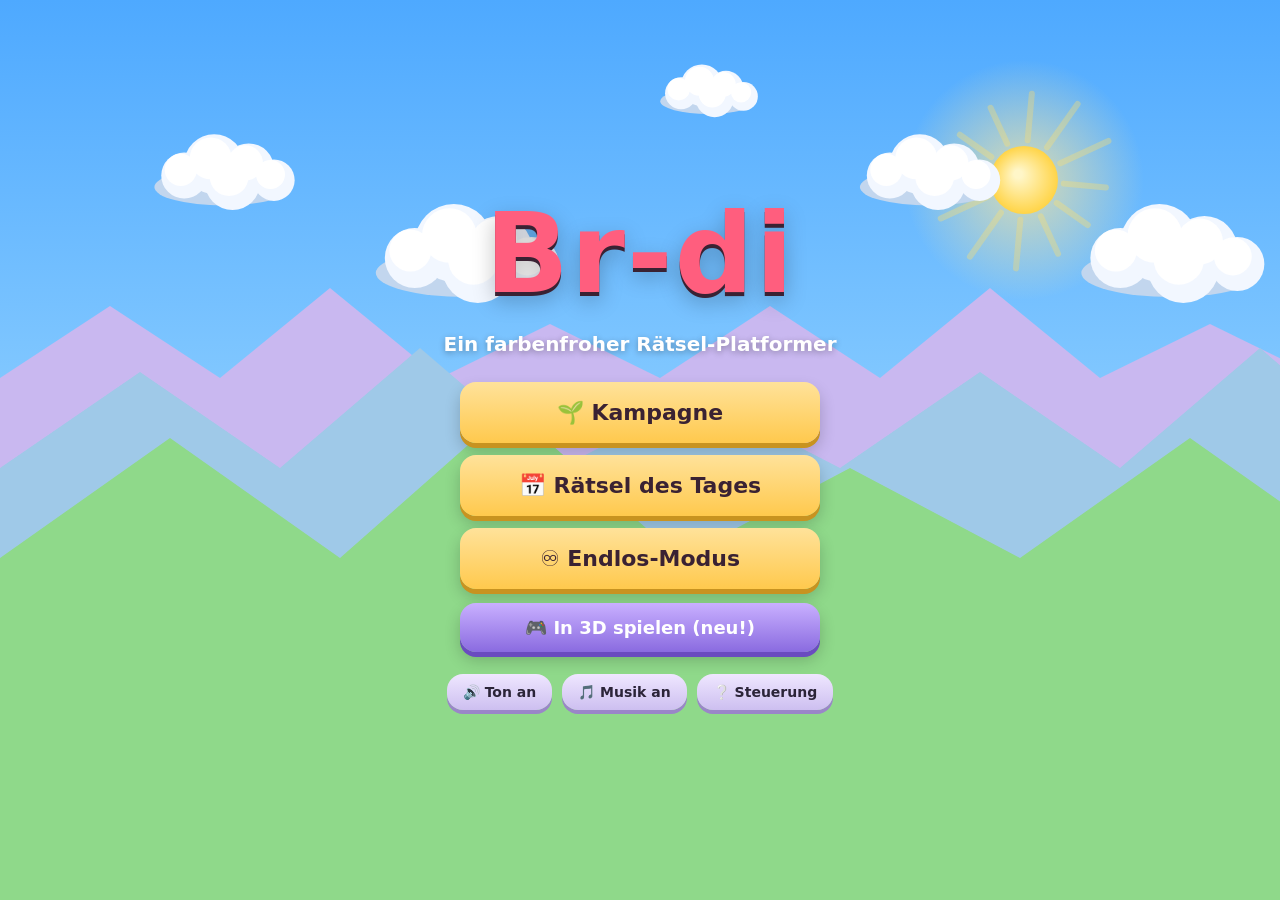
<file: index.html>
<!DOCTYPE html>
<html lang="de">
<head>
  <meta charset="UTF-8">
  <meta name="viewport" content="width=device-width, initial-scale=1.0, maximum-scale=1.0, user-scalable=no, viewport-fit=cover">
  <meta name="theme-color" content="#4EA9FF">
  <title>Br-di — Farbenfroher Rätsel-Platformer</title>
  <link rel="icon" href="data:image/svg+xml,%3Csvg xmlns='http://www.w3.org/2000/svg' viewBox='0 0 32 32'%3E%3Ccircle cx='16' cy='16' r='13' fill='%23FF5E7E' stroke='%233A2233' stroke-width='2'/%3E%3Ccircle cx='12' cy='14' r='2.4' fill='%232B2B3A'/%3E%3Ccircle cx='20' cy='14' r='2.4' fill='%232B2B3A'/%3E%3C/svg%3E">
  <link rel="stylesheet" href="css/style.css">
</head>
<body>
  <div id="stage">
    <canvas id="game"></canvas>
    <div id="ui"></div>
  </div>

  <!-- Reihenfolge = Abhängigkeitsreihenfolge (klassische Skripte, laufen per file://) -->
  <script src="js/constants.js"></script>
  <script src="js/utils.js"></script>
  <script src="js/save.js"></script>
  <script src="js/audio.js"></script>
  <script src="js/music.js"></script>
  <script src="js/input.js"></script>
  <script src="js/level.js"></script>
  <script src="js/entities.js"></script>
  <script src="js/physics.js"></script>
  <script src="js/campaign.js"></script>
  <script src="js/generator.js"></script>
  <script src="js/particles.js"></script>
  <script src="js/render.js"></script>
  <script src="js/ui.js"></script>
  <script src="js/engine.js"></script>
  <script src="js/main.js"></script>
</body>
</html>
</file>
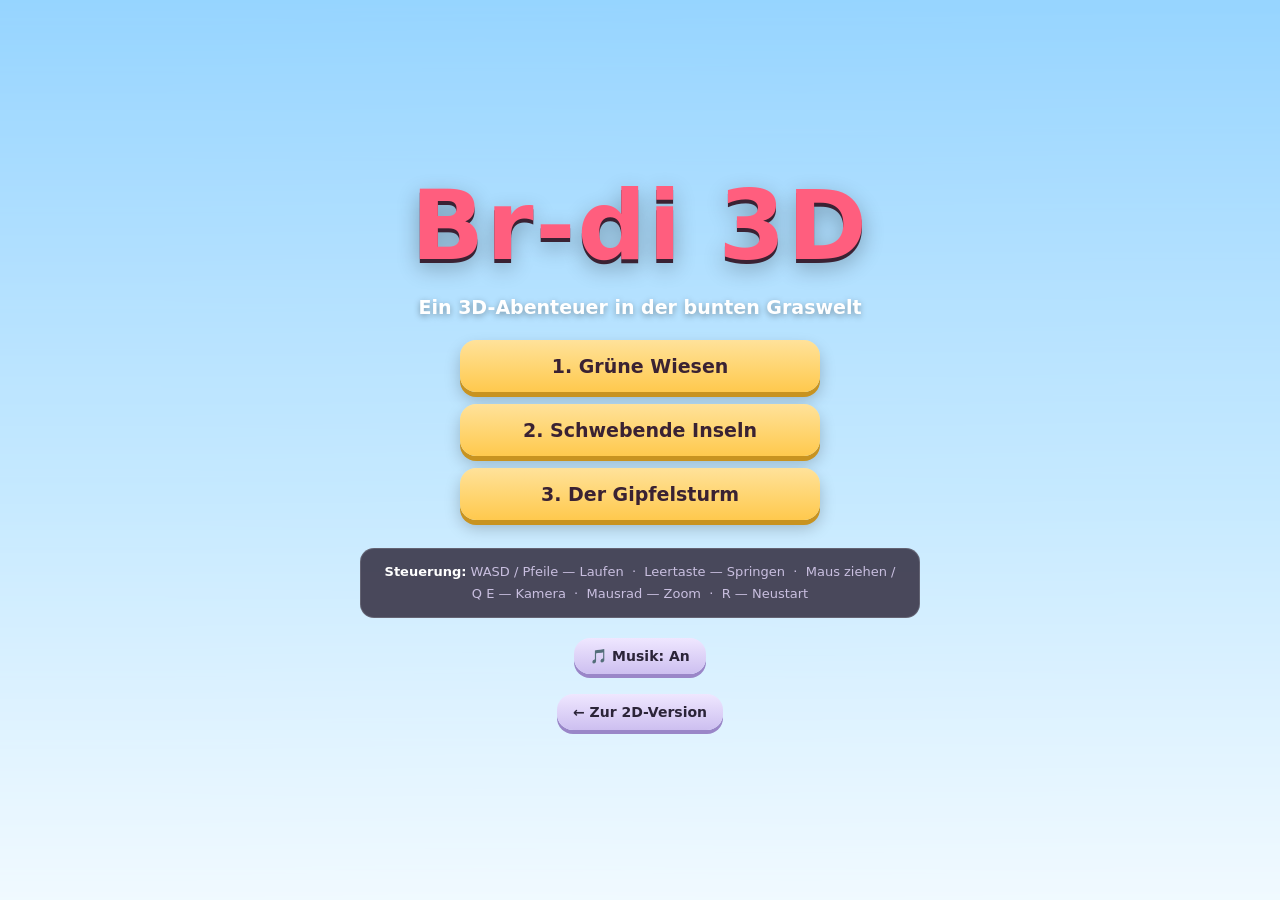
<file: three/index.html>
<!DOCTYPE html>
<html lang="de">
<head>
  <meta charset="UTF-8">
  <meta name="viewport" content="width=device-width, initial-scale=1.0, maximum-scale=1.0, user-scalable=no, viewport-fit=cover">
  <meta name="theme-color" content="#4EA9FF">
  <title>Br-di 3D — Voll-3D Platformer</title>
  <link rel="icon" href="data:image/svg+xml,%3Csvg xmlns='http://www.w3.org/2000/svg' viewBox='0 0 32 32'%3E%3Ccircle cx='16' cy='16' r='13' fill='%23FF5E7E' stroke='%233A2233' stroke-width='2'/%3E%3Ccircle cx='12' cy='14' r='2.4' fill='%232B2B3A'/%3E%3Ccircle cx='20' cy='14' r='2.4' fill='%232B2B3A'/%3E%3C/svg%3E">
  <link rel="stylesheet" href="css/style3d.css">
</head>
<body>
  <canvas id="c3d"></canvas>
  <div id="ui3d"></div>

  <script src="js/three.min.js"></script>
  <script src="../js/audio.js"></script>
  <script src="../js/save.js"></script>
  <script src="../js/music.js"></script>
  <script>
    // Audio-Brücke: nutzt die prozedurale SFX- & Musik-Engine der 2D-Version
    window.BR3D = window.BR3D || {};
    window.BR3D.sfx = function (n) { if (window.BR && BR.audio) BR.audio.sfx(n); };
    window.BR3D.audioUnlock = function () { if (window.BR && BR.audio) { BR.audio.unlock(); if (BR.music && BR.music.enabled()) BR.music.start(); } };
  </script>
  <script src="js/levels3d.js"></script>
  <script src="js/game3d.js"></script>
</body>
</html>
</file>
<file: css/style.css>
/* Br-di — style.css */
:root {
  --accent: #FFC94D;
  --panel: rgba(43, 36, 56, 0.82);
  --text: #FFFFFF;
  --text2: #C9BFE0;
  --pink: #FF5E7E;
  --green: #3EE07A;
}

* { margin: 0; padding: 0; box-sizing: border-box; }
html, body { width: 100%; height: 100%; overflow: hidden; background: #4EA9FF; }
body {
  font-family: system-ui, -apple-system, "Segoe UI", Roboto, sans-serif;
  -webkit-user-select: none; user-select: none;
  -webkit-tap-highlight-color: transparent;
  touch-action: none;
}

#stage { position: fixed; inset: 0; }
#game { position: absolute; inset: 0; width: 100%; height: 100%; display: block; }
#ui { position: absolute; inset: 0; pointer-events: none; }

.screen { pointer-events: auto; }
.hidden { display: none !important; }

/* ---------- Menü ---------- */
.menu-screen, .picker-screen {
  position: absolute; inset: 0;
  display: flex; flex-direction: column; align-items: center; justify-content: center;
  gap: 14px; padding: 24px; text-align: center;
}
.title {
  font-size: clamp(48px, 12vw, 110px); font-weight: 900; color: var(--pink);
  letter-spacing: 2px;
  text-shadow: 0 4px 0 #3A2233, 0 8px 22px rgba(0,0,0,0.25);
  animation: bob 3s ease-in-out infinite;
}
.title2 { font-size: clamp(28px, 6vw, 48px); font-weight: 900; color: #fff; text-shadow: 0 3px 0 #3A2233; margin-bottom: 8px; }
@keyframes bob { 0%,100% { transform: translateY(0) rotate(-1deg); } 50% { transform: translateY(-10px) rotate(1deg); } }
.subtitle { color: #fff; font-size: clamp(14px, 3.5vw, 20px); font-weight: 600; text-shadow: 0 2px 6px rgba(0,0,0,0.3); margin-bottom: 12px; }

.mode-buttons { display: flex; flex-direction: column; gap: 12px; width: min(360px, 86vw); }

.btn {
  pointer-events: auto; cursor: pointer; border: none; border-radius: 16px;
  padding: 14px 20px; font-size: 18px; font-weight: 800; color: #3A2233;
  background: linear-gradient(180deg, #FFE29A, var(--accent));
  box-shadow: 0 5px 0 #C89320, 0 8px 16px rgba(0,0,0,0.2);
  transition: transform .08s ease, box-shadow .08s ease;
  font-family: inherit;
}
.btn:active { transform: translateY(4px); box-shadow: 0 1px 0 #C89320, 0 3px 8px rgba(0,0,0,0.2); }
.btn-big { padding: 18px; font-size: 22px; }
.btn-small { font-size: 14px; padding: 10px 16px; background: linear-gradient(180deg, #efe7ff, #cdbff0); box-shadow: 0 4px 0 #9a86c8; color: #2B2438; }
.btn-accent { background: linear-gradient(180deg, #7EF0A8, var(--green)); box-shadow: 0 5px 0 #1F9E4E; color: #10331f; }
.btn-3d { text-decoration: none; text-align: center; background: linear-gradient(180deg, #C9B0FF, #8A6BE0); box-shadow: 0 5px 0 #6A4BC0, 0 8px 16px rgba(0,0,0,0.2); color: #fff; width: min(360px, 86vw); }

.menu-foot { display: flex; gap: 10px; margin-top: 8px; }

.help-box {
  margin-top: 14px; max-width: min(520px, 92vw);
  background: var(--panel); color: var(--text2); border: 1px solid rgba(255,255,255,0.15);
  border-radius: 14px; padding: 14px 18px; font-size: 13px; line-height: 1.7;
}
.help-box b { color: #fff; }

/* ---------- Level-Auswahl ---------- */
.level-grid {
  display: grid; grid-template-columns: repeat(auto-fill, minmax(120px, 1fr));
  gap: 12px; width: min(640px, 92vw); margin-bottom: 18px;
}
.level-cell {
  pointer-events: auto; cursor: pointer; border: none; border-radius: 16px;
  padding: 14px 10px; background: linear-gradient(180deg, #ffffff, #e7ddff);
  box-shadow: 0 4px 0 #b3a2d8, 0 6px 14px rgba(0,0,0,0.18);
  display: flex; flex-direction: column; align-items: center; gap: 4px;
  font-family: inherit; transition: transform .08s ease;
}
.level-cell:active { transform: translateY(3px); }
.level-cell.locked { filter: grayscale(0.7) opacity(0.6); cursor: default; }
.level-num { font-size: 26px; font-weight: 900; color: var(--pink); }
.level-name { font-size: 12px; font-weight: 700; color: #2B2438; }
.level-stars { font-size: 12px; letter-spacing: 1px; }

/* ---------- Overlays ---------- */
.overlay {
  position: absolute; inset: 0; display: flex; align-items: center; justify-content: center;
  background: rgba(43, 36, 56, 0.55); backdrop-filter: blur(3px); padding: 20px;
}
.panel {
  background: var(--panel); border: 1px solid rgba(255,255,255,0.15);
  border-radius: 22px; padding: 26px; min-width: min(340px, 90vw);
  display: flex; flex-direction: column; gap: 12px; align-items: center;
  box-shadow: 0 20px 60px rgba(0,0,0,0.4);
}
.panel-win { border: 2px solid var(--green); }
.panel-title { color: #fff; font-size: 28px; font-weight: 900; }
.win-level { color: var(--accent); font-weight: 800; font-size: 18px; }
.star-row { display: flex; gap: 8px; font-size: 44px; }
.big-star { color: #5b5170; }
.big-star.on { color: var(--accent); text-shadow: 0 0 16px rgba(255,201,77,0.8); animation: pop .4s ease; }
@keyframes pop { 0% { transform: scale(0); } 70% { transform: scale(1.3); } 100% { transform: scale(1); } }
.win-stats { display: flex; flex-direction: column; gap: 4px; align-items: center; color: var(--text2); font-size: 15px; font-weight: 600; }
.badge-new { color: var(--accent); font-weight: 800; }
.btn-row { display: flex; gap: 10px; flex-wrap: wrap; justify-content: center; margin-top: 6px; }
.panel .btn { min-width: 150px; }

/* ---------- Touch-Controls ---------- */
.touch-controls {
  position: absolute; inset: 0; pointer-events: none;
  display: flex; justify-content: space-between; align-items: flex-end;
  padding: 0 18px calc(18px + env(safe-area-inset-bottom));
}
.touch-left, .touch-right { display: flex; gap: 14px; align-items: flex-end; }
.tbtn {
  pointer-events: auto; width: 68px; height: 68px; border-radius: 50%;
  background: rgba(255,255,255,0.18); border: 2px solid rgba(255,255,255,0.3);
  color: #fff; font-size: 28px; display: flex; align-items: center; justify-content: center;
  backdrop-filter: blur(2px); transition: transform .06s ease, background .06s ease;
}
.tbtn.active { background: rgba(255,201,77,0.4); transform: scale(0.92); }
.tbtn-a { width: 84px; height: 84px; font-size: 34px; }
.tbtn-b { width: 60px; height: 60px; font-size: 24px; }

@media (max-width: 480px) {
  .tbtn { width: 60px; height: 60px; }
  .tbtn-a { width: 76px; height: 76px; }
}
</file>
<file: three/css/style3d.css>
/* Br-di 3D — style3d.css */
:root {
  --accent: #FFC94D; --panel: rgba(43,36,56,0.82); --pink: #FF5E7E; --green: #3EE07A;
}
* { margin: 0; padding: 0; box-sizing: border-box; }
html, body { width: 100%; height: 100%; overflow: hidden; background: #4EA9FF; }
body {
  font-family: system-ui, -apple-system, "Segoe UI", Roboto, sans-serif;
  -webkit-user-select: none; user-select: none; -webkit-tap-highlight-color: transparent; touch-action: none;
}
#c3d { position: fixed; inset: 0; width: 100%; height: 100%; display: block; }
#ui3d { position: fixed; inset: 0; pointer-events: none; }
#ui3d .screen3d, #ui3d .hud3d, #ui3d .jump3d, #ui3d button, #ui3d a { pointer-events: auto; }

/* HUD */
.hud3d { position: absolute; top: 12px; left: 0; right: 0; display: flex; gap: 10px; justify-content: center; }
.hud-pill {
  background: var(--panel); color: #fff; font-weight: 700; font-size: 15px;
  padding: 8px 16px; border-radius: 999px; border: 1px solid rgba(255,255,255,0.15);
  backdrop-filter: blur(4px);
}
.hint3d {
  position: absolute; top: 64px; left: 50%; transform: translateX(-50%);
  background: rgba(43,36,56,0.7); color: #fff; padding: 10px 20px; border-radius: 12px;
  font-size: 15px; font-weight: 600; text-align: center; max-width: 90vw;
}

/* Touch-Jump */
.jump3d {
  position: absolute; right: 26px; bottom: calc(30px + env(safe-area-inset-bottom));
  width: 88px; height: 88px; border-radius: 50%;
  background: rgba(255,255,255,0.2); border: 2px solid rgba(255,255,255,0.35);
  color: #fff; font-size: 38px; display: flex; align-items: center; justify-content: center;
}
.jump3d.active { background: rgba(255,201,77,0.45); transform: scale(0.92); }

/* Screens */
.screen3d {
  position: absolute; inset: 0; display: flex; flex-direction: column;
  align-items: center; justify-content: center; gap: 14px; padding: 24px; text-align: center;
}
.overlay3d { background: rgba(43,36,56,0.5); backdrop-filter: blur(4px); }
.title3d {
  font-size: clamp(44px, 11vw, 96px); font-weight: 900; color: var(--pink);
  text-shadow: 0 4px 0 #3A2233, 0 8px 22px rgba(0,0,0,0.3); letter-spacing: 2px;
}
.subtitle3d { color: #fff; font-weight: 600; font-size: clamp(14px,3.5vw,19px); text-shadow: 0 2px 6px rgba(0,0,0,0.35); margin-bottom: 8px; }
.levels3d { display: flex; flex-direction: column; gap: 12px; width: min(360px, 86vw); }
.controls3d {
  margin-top: 14px; max-width: min(560px, 92vw); background: var(--panel); color: #C9BFE0;
  border: 1px solid rgba(255,255,255,0.15); border-radius: 14px; padding: 12px 18px; font-size: 13px; line-height: 1.7;
}
.controls3d b { color: #fff; }

.btn3d {
  cursor: pointer; border: none; border-radius: 16px; padding: 15px 20px; font-size: 19px; font-weight: 800;
  color: #3A2233; background: linear-gradient(180deg, #FFE29A, var(--accent));
  box-shadow: 0 5px 0 #C89320, 0 8px 16px rgba(0,0,0,0.22); transition: transform .08s, box-shadow .08s;
  font-family: inherit; text-decoration: none; display: inline-block;
}
.btn3d:active { transform: translateY(4px); box-shadow: 0 1px 0 #C89320; }
.btn3d-small { font-size: 14px; padding: 10px 16px; margin-top: 6px; background: linear-gradient(180deg,#efe7ff,#cdbff0); box-shadow: 0 4px 0 #9a86c8; color: #2B2438; }
.btn-accent3d { background: linear-gradient(180deg, #7EF0A8, var(--green)); box-shadow: 0 5px 0 #1F9E4E; color: #10331f; }

.panel3d {
  background: var(--panel); border: 1px solid rgba(255,255,255,0.15); border-radius: 22px; padding: 26px;
  min-width: min(340px, 90vw); display: flex; flex-direction: column; gap: 12px; align-items: center;
  box-shadow: 0 20px 60px rgba(0,0,0,0.4);
}
.panel-win3d { border: 2px solid var(--green); }
.panel-title3d { color: #fff; font-size: 28px; font-weight: 900; }
.win-level3d { color: var(--accent); font-weight: 800; font-size: 18px; }
.stars3d { display: flex; gap: 8px; font-size: 44px; }
.star3d { color: #5b5170; }
.star3d.on { color: var(--accent); text-shadow: 0 0 16px rgba(255,201,77,0.8); }
.winstats3d { display: flex; flex-direction: column; gap: 4px; color: #C9BFE0; font-weight: 600; font-size: 15px; }
.btnrow3d { display: flex; gap: 10px; flex-wrap: wrap; justify-content: center; margin-top: 6px; }
.panel3d .btn3d { min-width: 150px; }
</file>
